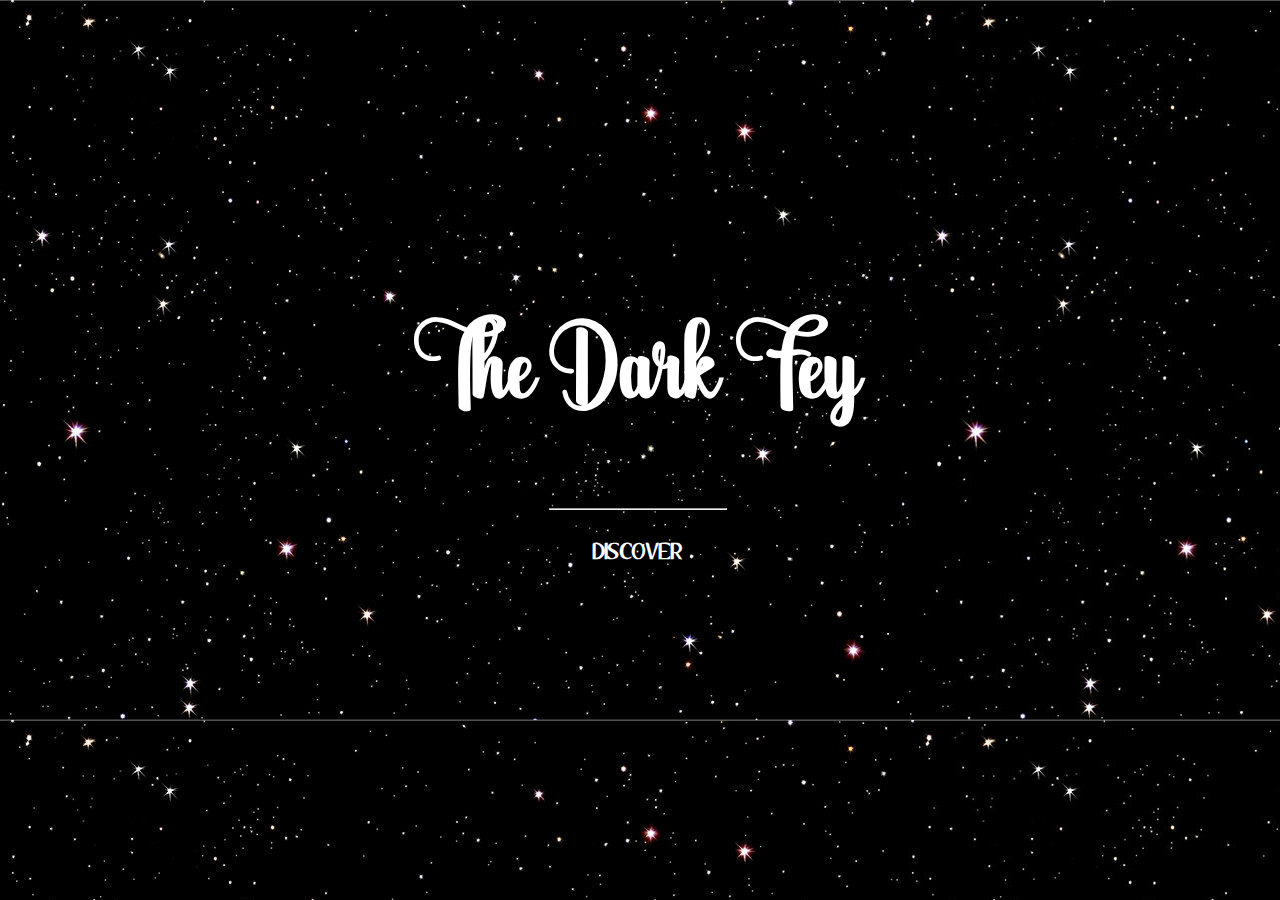
<file: index.html>
<!DOCTYPE html>
<html lang="en">
<head>
  <link rel="stylesheet" href="maleficent.css">
  <link rel="icon" href="images/logoweb.png" type="image/x-icon">
  <title>The Dark Fey</title>
  <meta charset="utf-8">
</head>
<body>
	<main>
	  <div id="middle">
	    <h1>The Dark Fey</h1>
	    <hr>
	    <a id="discover" href="home.html"><b>DISCOVER</b></a>
	  </div>
  	</main>
</body>
</html>
</file>
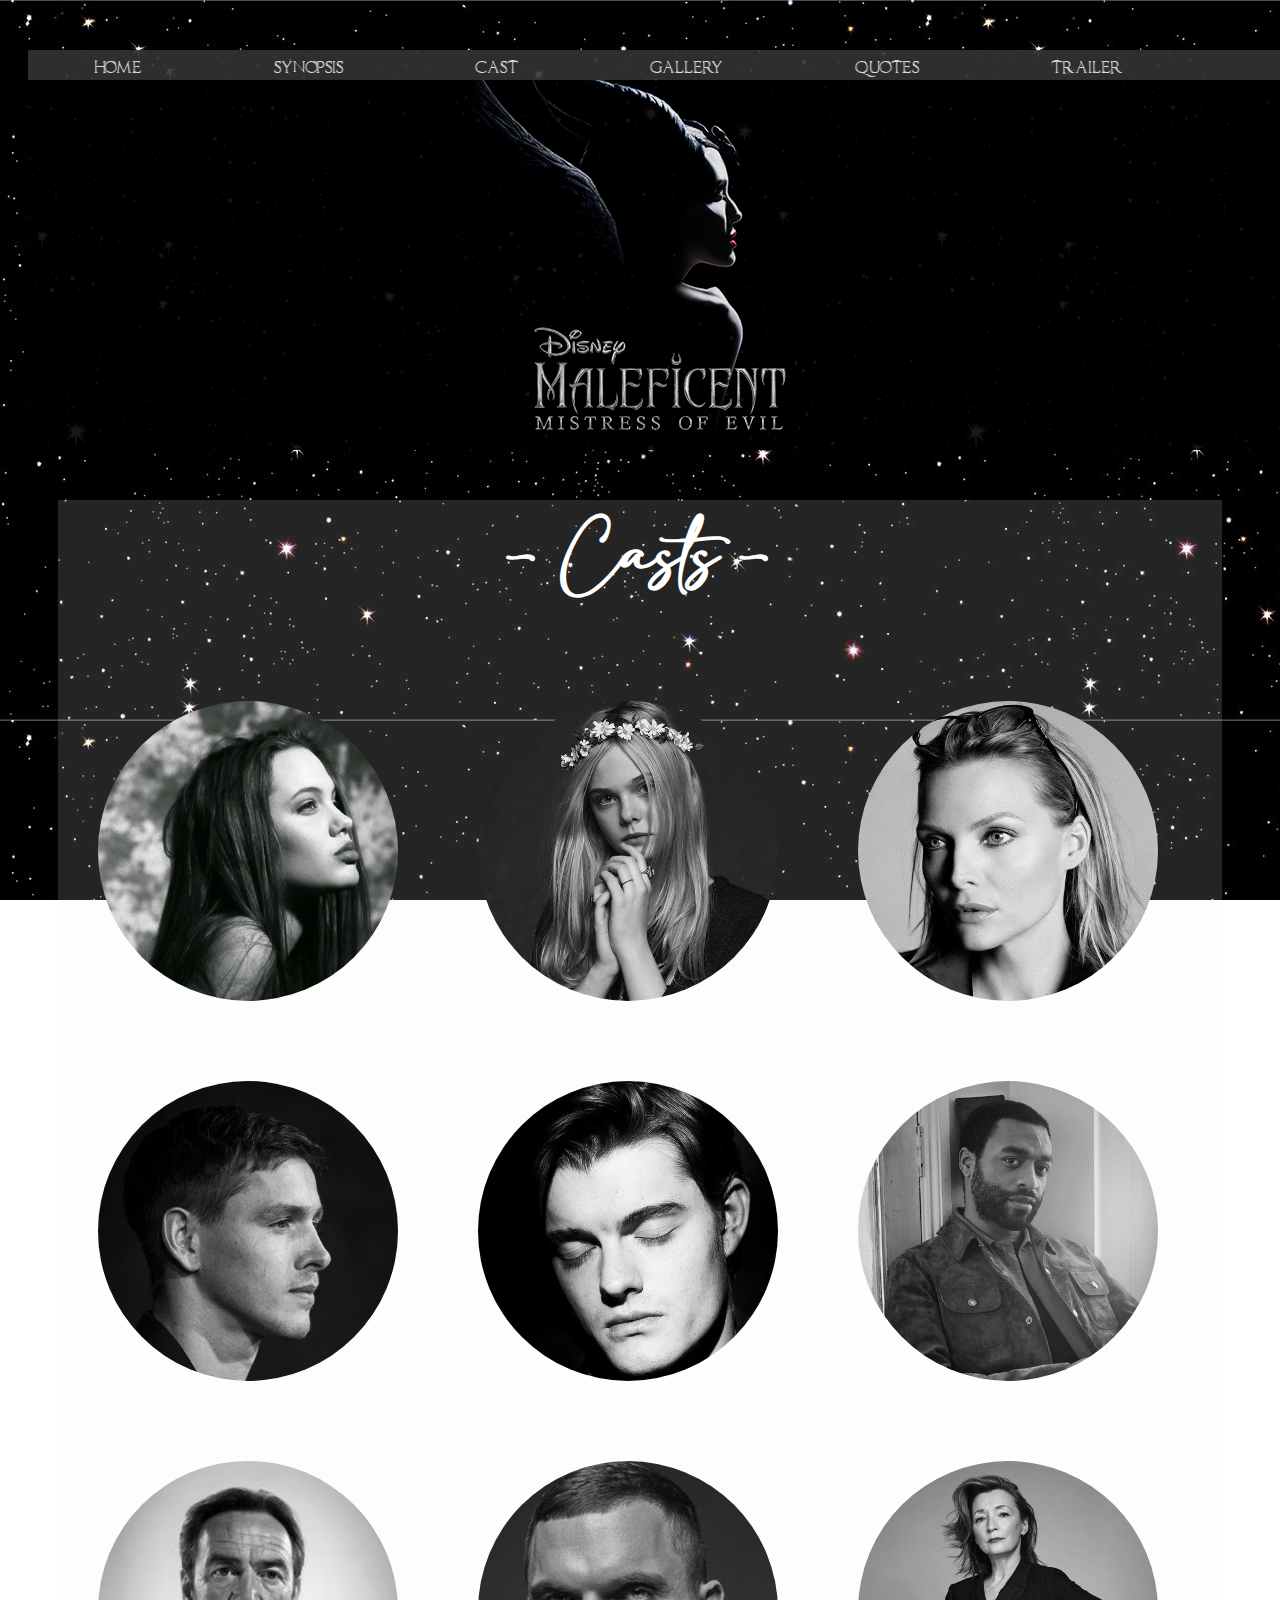
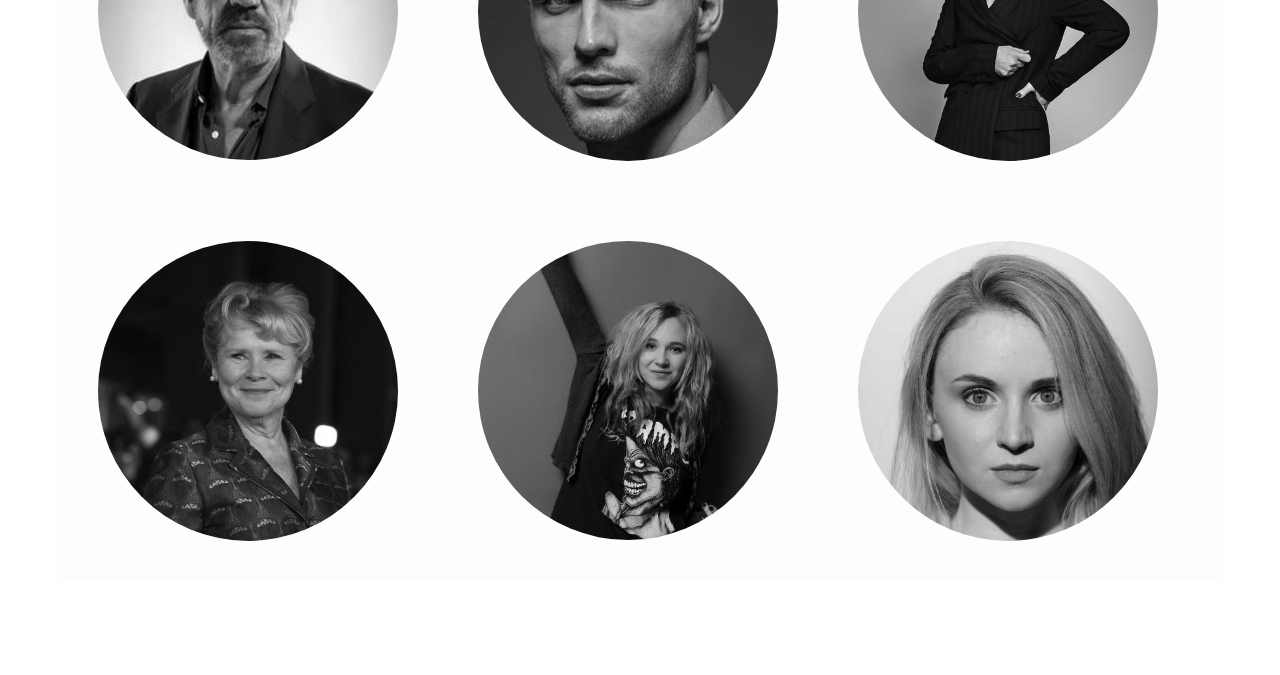
<file: characters.html>
<!DOCTYPE html>
<html lang="en">
<head>
	<link rel="stylesheet" href="maleficent.css">
	<link rel="icon" href="images/logoweb.png" type="image/x-icon">
	<title>Maleficent: Mistress of Evil</title>
	<meta charset="utf-8">
</head>
<body>
	<header>
		<nav class="navigation" id="menu">
			<a href="home.html">HOME</a>
			<a href="synopsis.html">SYNOPSIS</a>
			<a href="characters.html">CAST</a>
			<a href="gallery.html">GALLERY</a>
			<a href="quotes.html">QUOTES</a>
			<a href="trailer.html">TRAILER</a>
			<a href="javascript:void(0);" class="icon" onclick="navFunction()">
				<i class="fa fa-bars"></i>
  			</a>
		</nav>
		<script src="maleficent.js"></script>
	</header>
	<main>
		<h1 class="title">- Casts -</h1>

		<div class="row_cast">
			<div class="frame">
			    <img src="images/cast/maleficent.jpg" alt="Angelina Jolie" class="image">
			    <div class="overlay">Angelina Jolie as Maleficent</div>
			</div>
			<div class="frame">
			    <img src="images/cast/aurora.jpg" alt="Elle fanning" class="image">
			    <div class="overlay">Elle fanning as Aurora</div>
			</div>
			<div class="frame">
			    <img src="images/cast/queen.jpg" alt="Michelle Pfeiffer" class="image">
			    <div class="overlay">Michelle Pfeiffer as Queen Ingrith</div>
			</div>
			<div class="frame">
			    <img src="images/cast/philip.jpg" alt="Harris Dickinson" class="image">
			    <div class="overlay">Harris Dickinson as Prince Philip</div>
			</div>
			<div class="frame">
			    <img src="images/cast/diaval.jpg" alt="Sam Riley" class="image">
			    <div class="overlay">Sam Riley as Diaval</div>
			</div>
			<div class="frame">
			    <img src="images/cast/conall.jpg" alt="Chiwetel Ejiofor" class="image">
			    <div class="overlay">Chiwetel Ejiofor as Conall</div>
			</div>
			
			<div class="frame">
			    <img src="images/cast/king.jpg" alt="Robert Lindsay" class="image">
			    <div class="overlay">Robert Lindsay as King John</div>
			</div>
			<div class="frame">
			    <img src="images/cast/borra.jpg" alt="ED Skrein" class="image">
			    <div class="overlay">ED Skrein as Borra</div>
			</div>
			<div class="frame">
			    <img src="images/cast/fairy2.jpg" alt="Lesley Manville" class="image">
			    <div class="overlay">Lesley Manville as Flittle</div>
			</div>
			<div class="frame">
			    <img src="images/cast/fairy3.jpg" alt="Imelda Staunton" class="image">
			    <div class="overlay">Imelda Staunton as Knotgrass</div>
			</div>
			<div class="frame">
			    <img src="images/cast/fairy1.jpg" alt="Juno Temple" class="image">
			    <div class="overlay">Juno Temple as Thistlewit</div>
			</div>
			<div class="frame">
			    <img src="images/cast/gerda.jpg" alt="Jenn Murray" class="image">
			    <div class="overlay">Jenn Murray as Gerda</div>
			</div>
		</div>
	</main>
	<footer>
		<p>
			&copy; 2020 The Dark Fey
		</p>
	</footer>
</body>
</html>
</file>
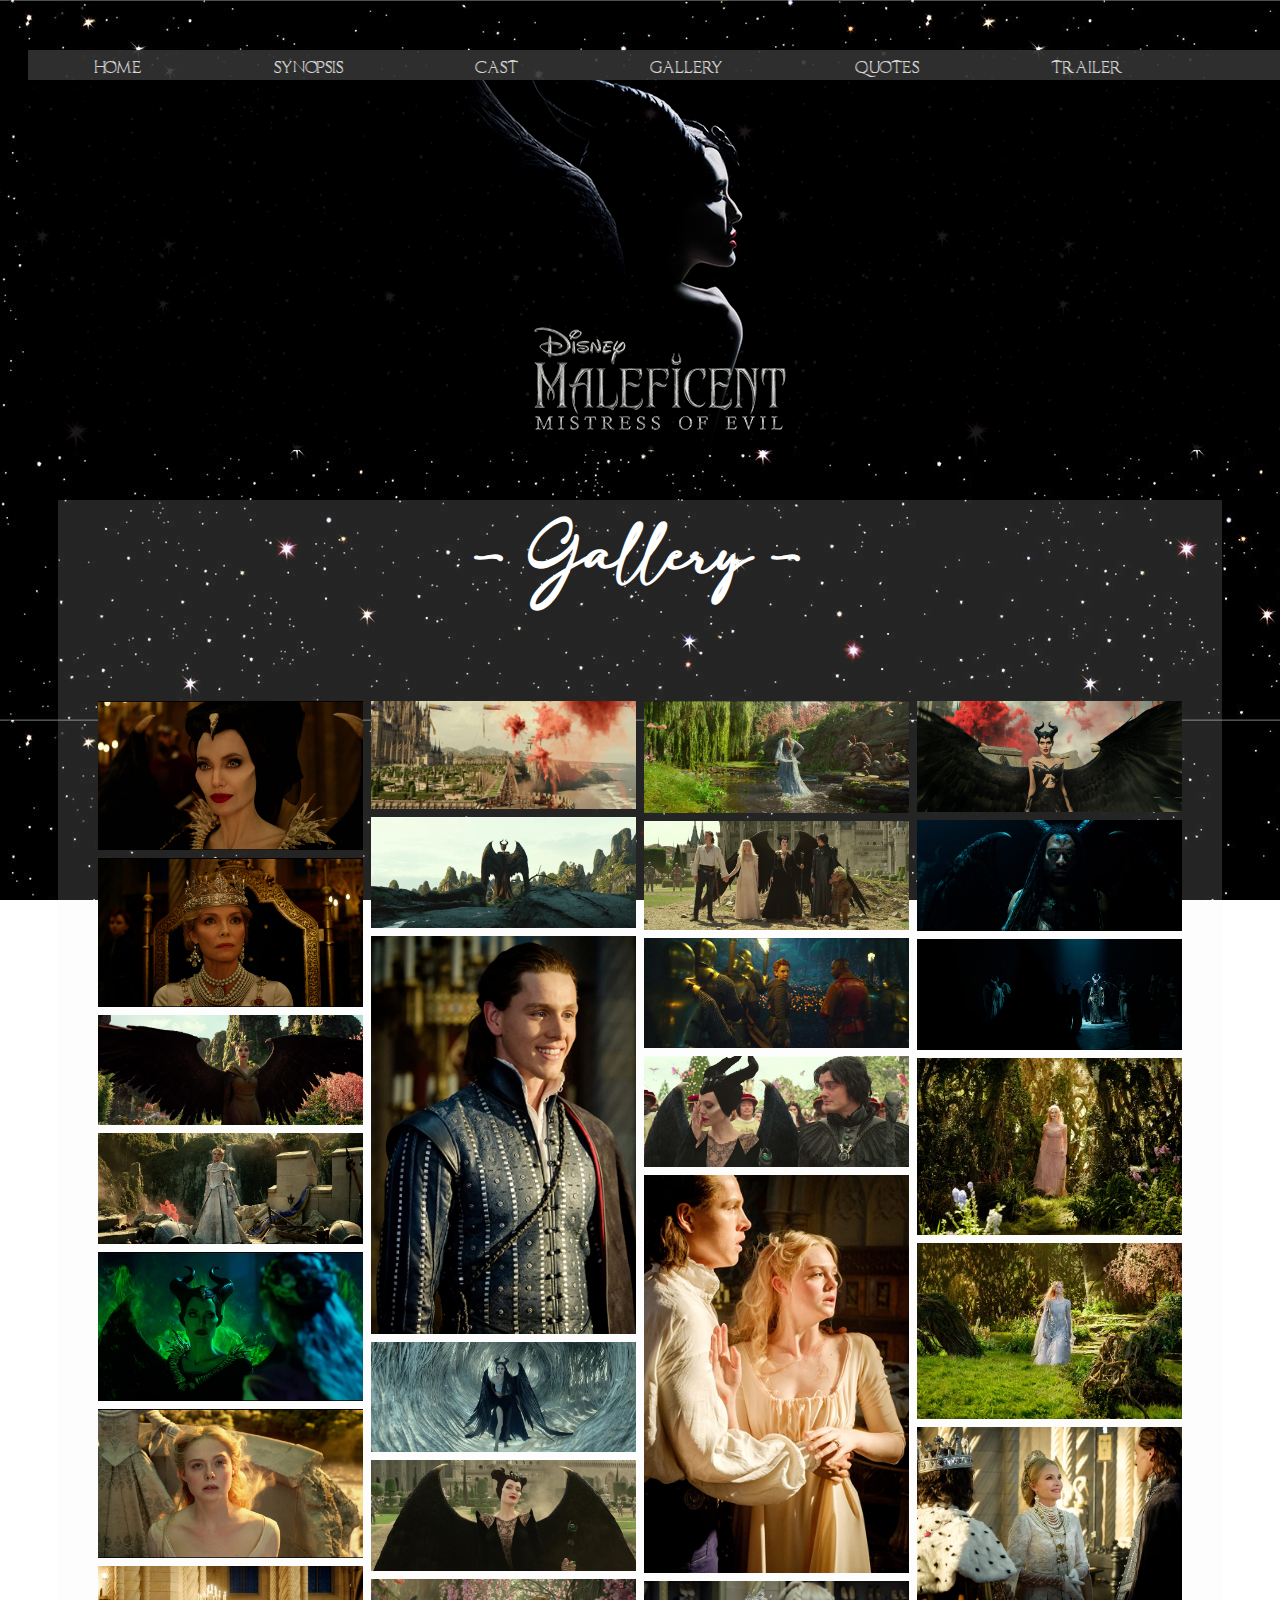
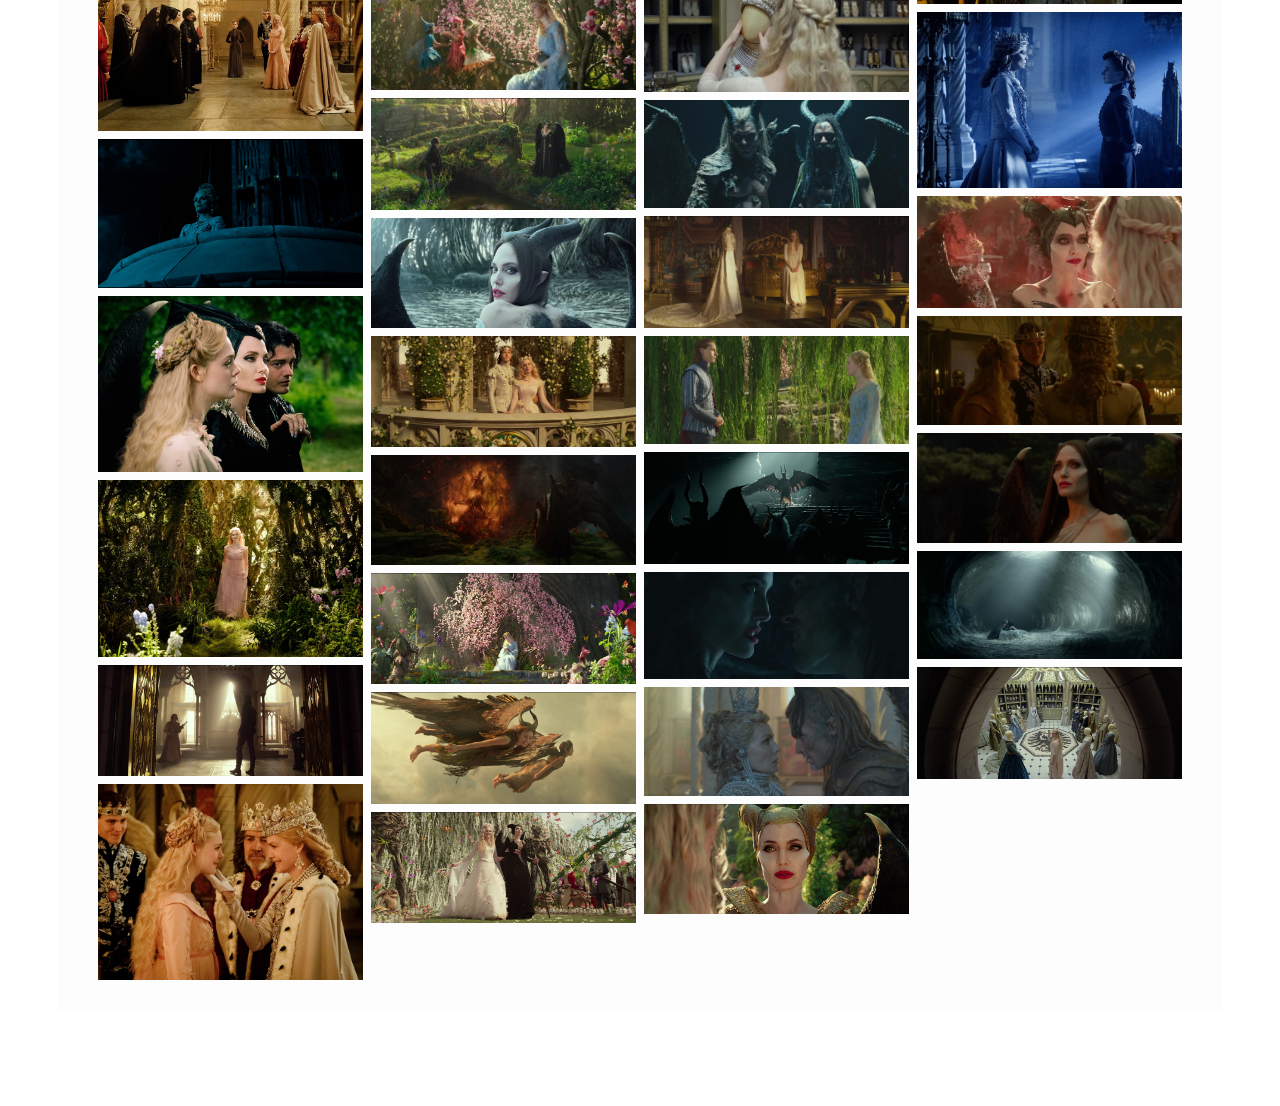
<file: gallery.html>
<!DOCTYPE html>
<html lang="en">
<head>
	<link rel="stylesheet" href="maleficent.css">
	<link rel="icon" href="images/logoweb.png" type="image/x-icon">
	<title>Maleficent: Mistress of Evil</title>
	<meta charset="utf-8">
</head>
<body>
	<header>
		<nav class="navigation" id="menu">
			<a href="home.html">HOME</a>
			<a href="synopsis.html">SYNOPSIS</a>
			<a href="characters.html">CAST</a>
			<a href="gallery.html">GALLERY</a>
			<a href="quotes.html">QUOTES</a>
			<a href="trailer.html">TRAILER</a>
			<a href="javascript:void(0);" class="icon" onclick="navFunction()">
				<i class="fa fa-bars"></i>
  			</a>
		</nav>
		<script src="maleficent.js"></script>
	</header>
	<main>
		<h1 class="title">- Gallery -</h1>
		<div class="images">
			<div class="image_bg">
				<div class="row"> 
				  <div class="column">
				    <img src="images/gallery/1.jpg" alt="picture">
				    <img src="images/gallery/2.jpg" alt="picture">
				    <img src="images/gallery/3.jpg" alt="picture">
				    <img src="images/gallery/4.jpg" alt="picture">
				    <img src="images/gallery/5.jpg" alt="picture">
				    <img src="images/gallery/6.jpg" alt="picture">
				    <img src="images/gallery/7.jpg" alt="picture">
				    <img src="images/gallery/8.jpg" alt="picture">
				    <img src="images/gallery/9.jpg" alt="picture">
				    <img src="images/gallery/10.jpg" alt="picture">
				    <img src="images/gallery/11.jpg" alt="picture">
				    <img src="images/gallery/12.jpg" alt="picture">
				  </div>  
				  <div class="column">
				    <img src="images/gallery/13.jpg" alt="picture">
				    <img src="images/gallery/14.jpg" alt="picture">
				    <img src="images/gallery/49.jpg" alt="picture">
				    <img src="images/gallery/15.jpg" alt="picture">
				    <img src="images/gallery/16.jpg" alt="picture">
				    <img src="images/gallery/17.jpg" alt="picture">
				    <img src="images/gallery/18.jpg" alt="picture">
				    <img src="images/gallery/19.jpg" alt="picture">
				    <img src="images/gallery/20.jpg" alt="picture">
				    <img src="images/gallery/21.jpg" alt="picture">
				    <img src="images/gallery/22.jpg" alt="picture">
				    <img src="images/gallery/23.jpg" alt="picture">
				    <img src="images/gallery/24.jpg" alt="picture">
				  </div>
				  <div class="column">
				    <img src="images/gallery/25.jpg" alt="picture">
				    <img src="images/gallery/26.jpg" alt="picture">
				    <img src="images/gallery/27.jpg" alt="picture">
				    <img src="images/gallery/28.jpg" alt="picture">
				    <img src="images/gallery/50.jpg" alt="picture">
				    <img src="images/gallery/29.jpg" alt="picture">
				    <img src="images/gallery/30.jpg" alt="picture">
				    <img src="images/gallery/31.jpg" alt="picture">
				    <img src="images/gallery/32.jpg" alt="picture">
				    <img src="images/gallery/33.jpg" alt="picture">
				    <img src="images/gallery/34.jpg" alt="picture">
				    <img src="images/gallery/35.jpg" alt="picture">
				    <img src="images/gallery/36.jpg" alt="picture">
				  </div>
				  <div class="column">
				    <img src="images/gallery/37.jpg" alt="picture">
				    <img src="images/gallery/38.jpg" alt="picture">
				    <img src="images/gallery/39.jpg" alt="picture">
				    <img src="images/gallery/40.jpg" alt="picture">
				    <img src="images/gallery/41.jpg" alt="picture">
				    <img src="images/gallery/42.jpg" alt="picture">
				    <img src="images/gallery/43.jpg" alt="picture">
				    <img src="images/gallery/44.jpg" alt="picture">
				    <img src="images/gallery/45.jpg" alt="picture">
				    <img src="images/gallery/46.jpg" alt="picture">
				    <img src="images/gallery/47.jpg" alt="picture">
				    <img src="images/gallery/48.jpg" alt="picture">
				  </div>
				</div>
			</div>
		</div>
	</main>
	<footer>
		<p>
			&copy; 2020 The Dark Fey
		</p>
	</footer>
</body>
</html>
</file>
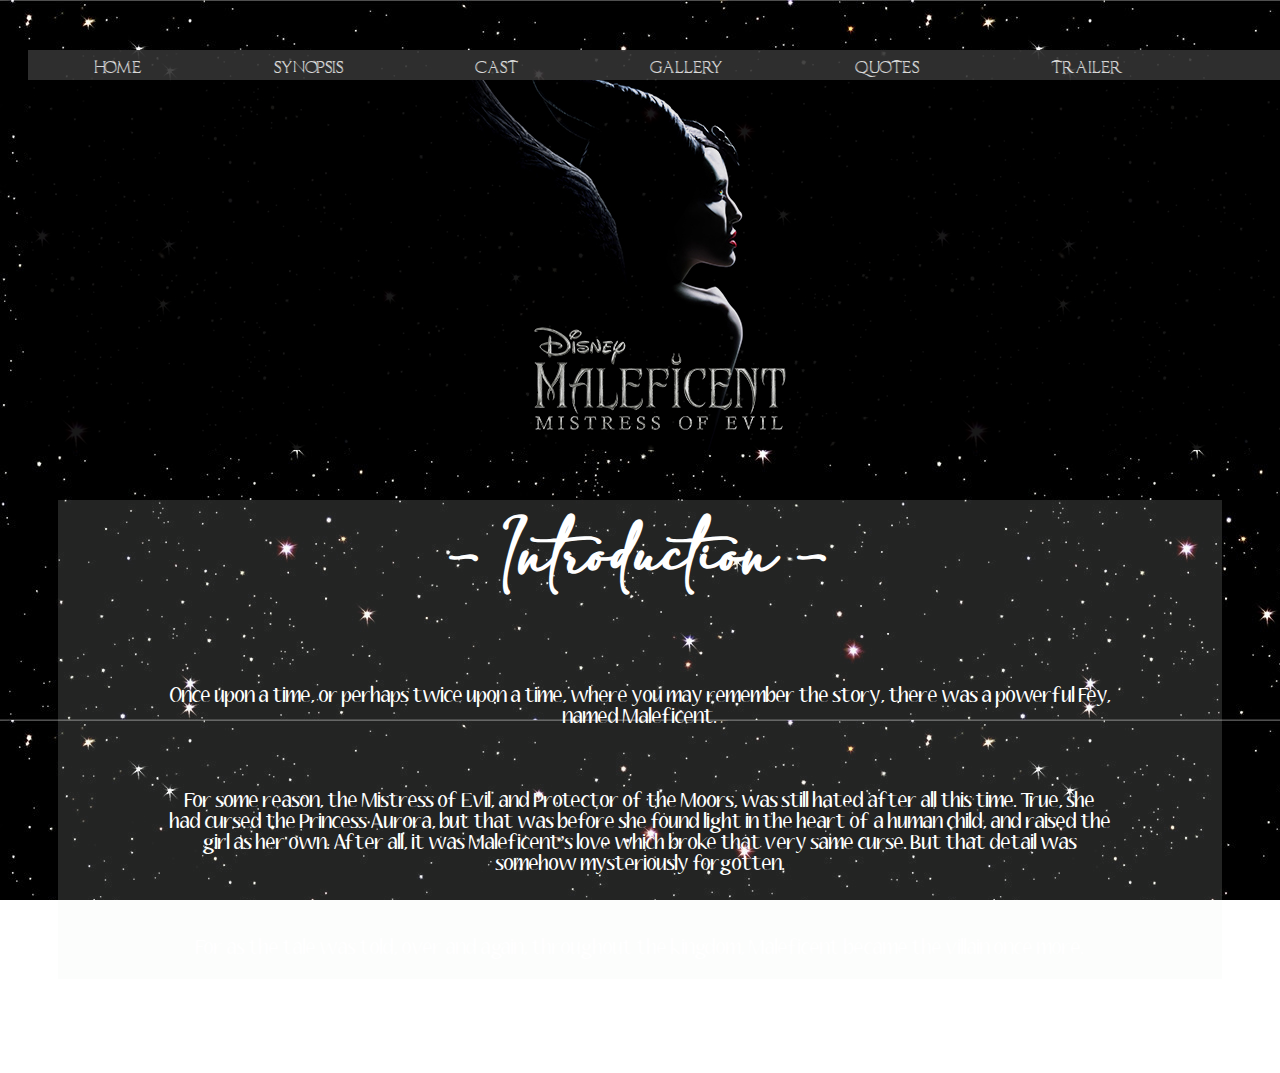
<file: home.html>
<!DOCTYPE html>
<html lang="en">
<head>
	<link rel="stylesheet" href="maleficent.css">
	<link rel="icon" href="images/logoweb.png" type="image/x-icon">
	<title>The Dark Fey</title>
	<meta charset="utf-8">
</head>
<body>
	<header>
		<nav class="navigation" id="menu">
			<a href="home.html">HOME</a>
			<a href="synopsis.html">SYNOPSIS</a>
			<a href="characters.html">CAST</a>
			<a href="gallery.html">GALLERY</a>
			<a href="quotes.html">QUOTES</a>
			<a href="trailer.html">TRAILER</a>
			<a href="javascript:void(0);" class="icon" onclick="navFunction()">
				<i class="fa fa-bars"></i>
  			</a>
		</nav>
		<script src="maleficent.js"></script>
	</header>
	<main>
		<h1 class="title">- Introduction -</h1>

		<p class="home_content">Once upon a time, or perhaps twice upon a time, where you may remember the story, there was a powerful Fey, named Maleficent.
		</p>
		<p class="home_content">
		For some reason, the Mistress of Evil, and Protector of the Moors, was still hated after all this time. True, she had cursed the Princess Aurora, but that was before she found light in the heart of a human child, and raised the girl as her own. After all, it was Maleficent’s love which broke that very same curse. But that detail was somehow mysteriously forgotten.
		</p>
		<p class="home_content">
		For as the tale was told, over and again, throughout the kingdom, Maleficent became the villain once more.</p>

	</main>
	<footer>
		<p>
			&copy; 2020 The Dark Fey
		</p>
	</footer>
</body>
</html>
</file>
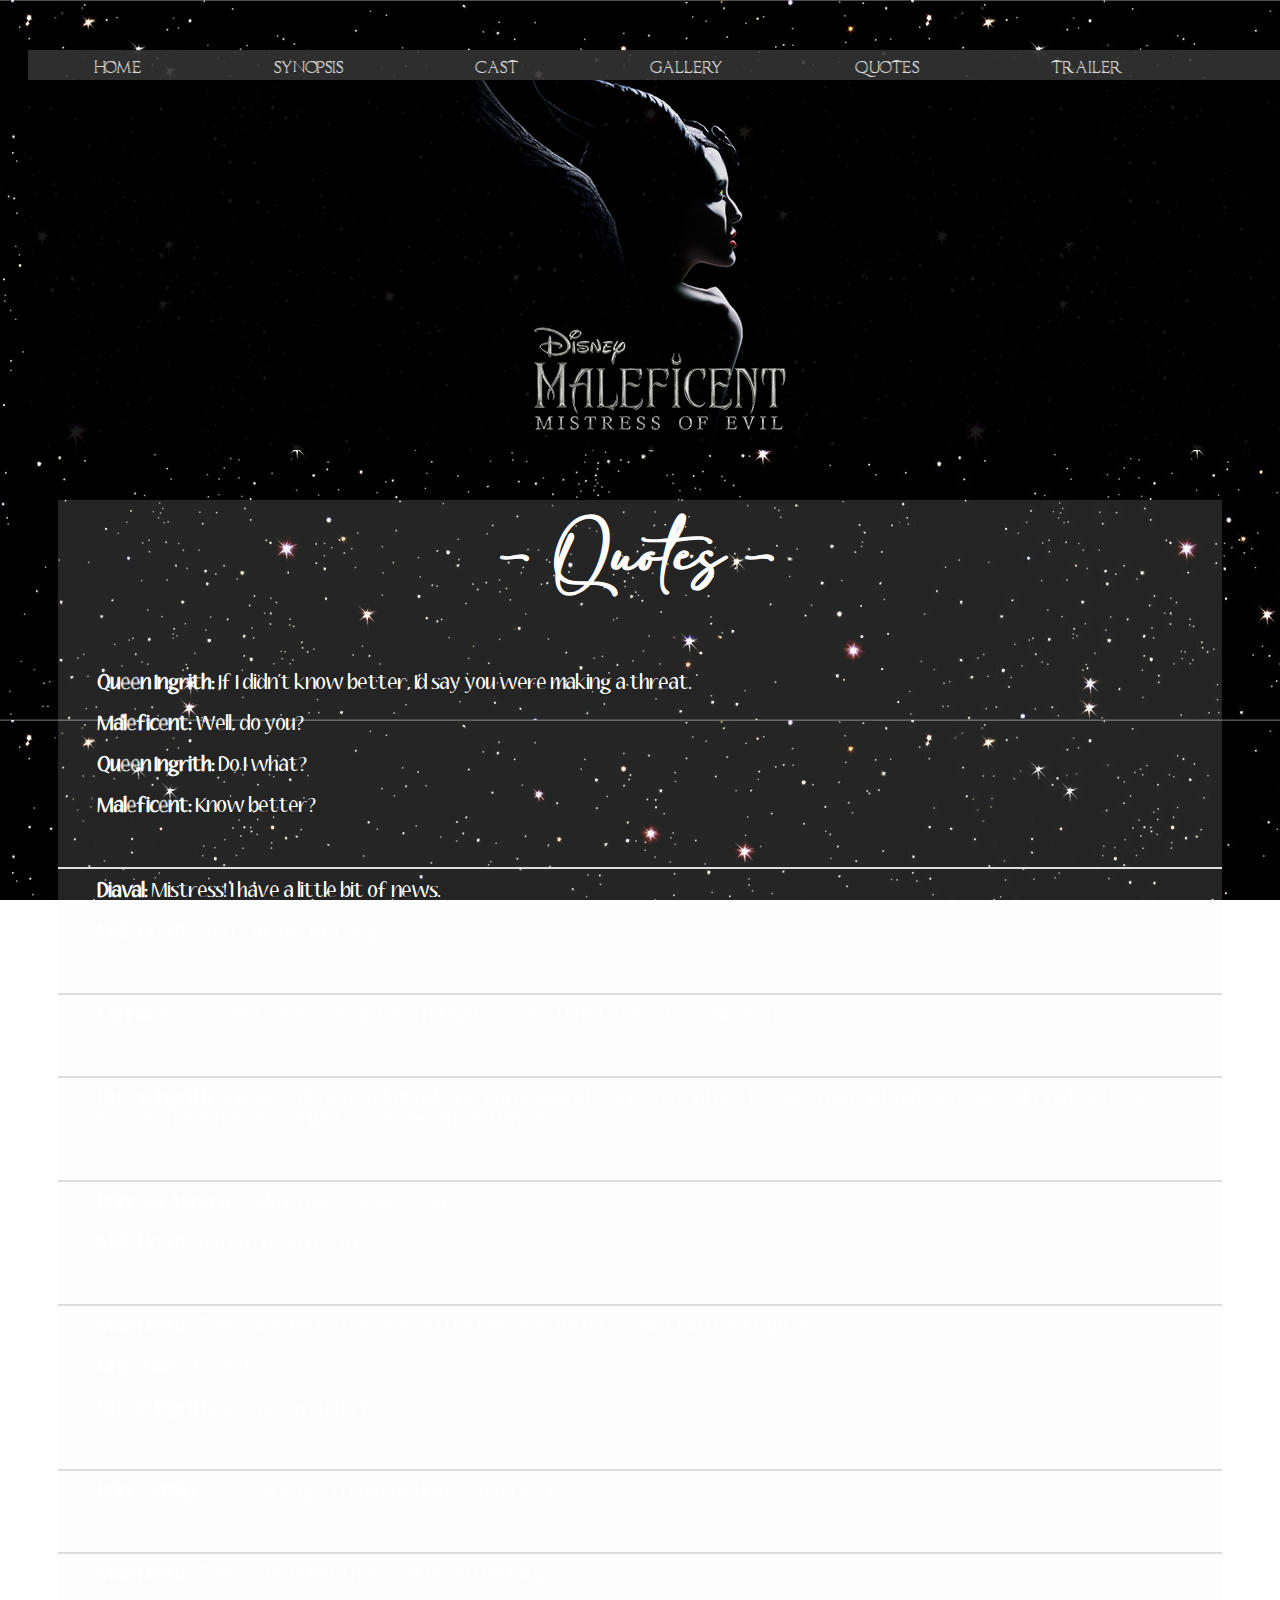
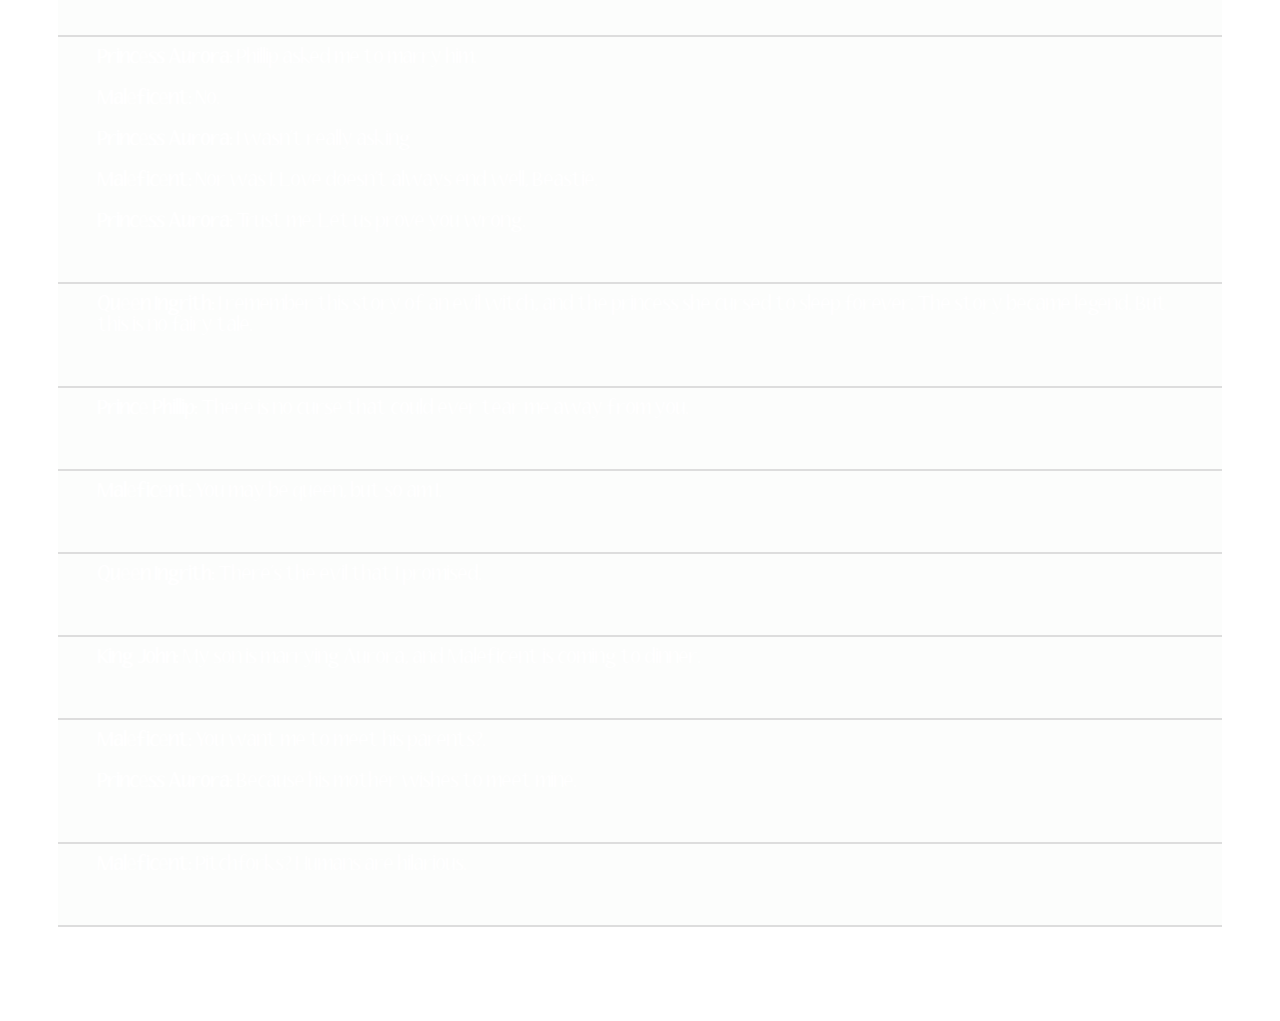
<file: quotes.html>
<!DOCTYPE html>
<html lang="en">
<head>
	<link rel="stylesheet" href="maleficent.css">
	<link rel="icon" href="images/logoweb.png" type="image/x-icon">
	<title>Maleficent: Mistress of Evil</title>
	<meta charset="utf-8">
</head>
<body>
	<header>
		<nav class="navigation" id="menu">
			<a href="home.html">HOME</a>
			<a href="synopsis.html">SYNOPSIS</a>
			<a href="characters.html">CAST</a>
			<a href="gallery.html">GALLERY</a>
			<a href="quotes.html">QUOTES</a>
			<a href="trailer.html">TRAILER</a>
			<a href="javascript:void(0);" class="icon" onclick="navFunction()">
				<i class="fa fa-bars"></i>
  			</a>
		</nav>
		<script src="maleficent.js"></script>
	</header>
	<main>
		<h1 class="title">- Quotes -</h1>

		<table>
	      <tr>
	        <th></th>
	      </tr>
	      <tr>
	        <td><b>Queen Ingrith:</b> If I didn't know better, I'd say you were making a threat.</td>
	      </tr>
	      <tr>
	        <td><b>Maleficent:</b> Well, do you?</td>
	      </tr>
	      <tr>
	        <td><b>Queen Ingrith:</b> Do I what?</td>
	      </tr>
	      <tr>
	        <td class="end"><b>Maleficent:</b> Know better?</td>
	      </tr>
	      <tr>
	        <th></th>
	      </tr>
	      <tr>
	        <td><b>Diaval:</b> Mistress! I have a little bit of news.</td>
	      </tr>
	      <tr>
	        <td class="end"><b>Maleficent:</b> Don't ruin my morning</td>
	      </tr>
	      <tr>
	        <td class="end"><b>Connal:</b> You've spent years caring for a human. Now it's time to care for your own</td>
	      </tr>
	      <tr>
	        <td class="end"><b>Queen Ingrith:</b> You have done an admirable job going against your own nature to raise this child, but now she will finally get the love of a real mother. Tonight, I consider Aurora my own.</td>
	      </tr>
	      <tr>
	      	<td><b>Princess Aurora:</b> Godmother, this isn't you!</td>
	      </tr>
	      <tr>
	      	<td class="end"><b>Maleficent:</b> You do not know me.</td>
	      </tr>
	      <tr>
	      	<td><b>Maleficent:</b> There are many who prey on the innocent. I'm sure your kind would agree.</td>
	      </tr>
	      <tr>
	      	<td><b>King John:</b> My kind?</td>
	      </tr>
	      <tr>
	      	<td class="end"><b>Queen Ingrith:</b> She means humans</td>
	      </tr>
	      <tr>
	      	<td class="end"><b>Prince Phillip:</b> Five years ago, I thought I lost you forever.</td>
	      </tr>
	      <tr>
	      	<td class="end"><b>Maleficent:</b> There is no union, there will be no wedding!</td>
	      </tr>
	      <tr>
	      	<td><b>Princess Aurora:</b> Phillip asked me to marry him.</td>
	      </tr>
	      <tr>
	      	<td><b>Maleficent:</b> No.</td>
	      </tr>
	      <tr>
	      	<td><b>Princess Aurora:</b> I wasn't really asking</td>
	      </tr>
	      <tr>
	      	<td><b>Maleficent:</b> Nor was I. Love doesn't always end well, Beastie.</td>
	      </tr>
	      <tr>
	      	<td class="end"><b>Princess Aurora:</b> Trust me. Let us prove you wrong.</td>
	      </tr>
	      <tr>
	      	<td class="end"><b>Queen Ingrith:</b> I remember this story of an evil witch, and the princess she cursed to sleep forever. The story became legend. But this is no fairy tale.</td>
	      </tr>
	      <tr>
	      	<td class="end"><b>Prince Phillip:</b> There is no curse that could ever tear me away from you.</td>
	      </tr>
	      <tr>
	      	<td class="end"><b>Maleficent:</b> You may be queen, but so am I.</td>
	      </tr>
	      <tr>
	      	<td class="end"><b>Queen Ingrith:</b> There's the evil that I promised.</td>
	      </tr>
	      <tr>
	      	<td class="end"><b>King John:</b> My son is marrying Aurora, and Maleficent is coming to dinner.</td>
	      </tr>
	      <tr>
	      	<td><b>Maleficent:</b> You want me to meet his parents?.</td>
	      </tr>
	      <tr>
	      	<td class="end"><b>Princess Aurora:</b> Because his mother wishes to meet mine.</td>
	      </tr>
	      <tr>
	      	<td class="end"><b>Maleficent:</b> Pitchforks? Humans are hilarious.</td>
	      </tr>
	    </table>

	</main>
	<footer>
		<p>
			&copy; 2020 The Dark Fey
		</p>
	</footer>
</body>
</html>
</file>
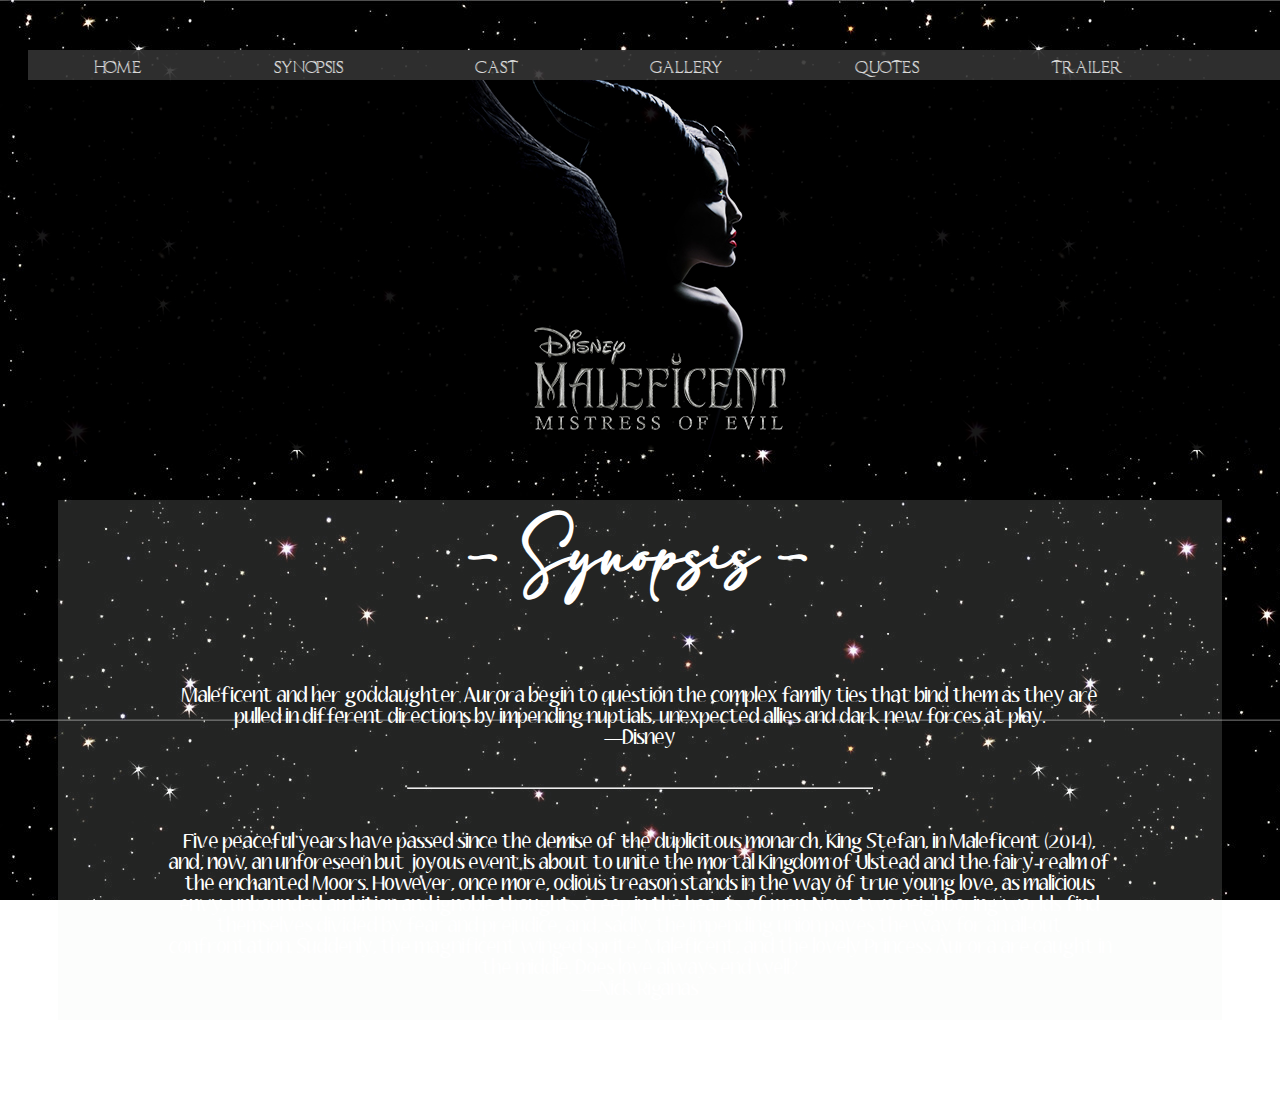
<file: synopsis.html>
<!DOCTYPE html>
<html lang="en">
<head>
	<link rel="stylesheet" href="maleficent.css">
	<link rel="icon" href="images/logoweb.png" type="image/x-icon">
	<title>Maleficent: Mistress of Evil</title>
	<meta charset="utf-8">
</head>
<body>
	<header>
		<nav class="navigation" id="menu">
			<a href="home.html">HOME</a>
			<a href="synopsis.html">SYNOPSIS</a>
			<a href="characters.html">CAST</a>
			<a href="gallery.html">GALLERY</a>
			<a href="quotes.html">QUOTES</a>
			<a href="trailer.html">TRAILER</a>
			<a href="javascript:void(0);" class="icon" onclick="navFunction()">
				<i class="fa fa-bars"></i>
  			</a>
		</nav>
		<script src="maleficent.js"></script>
	</header>
	<main>
		<h1 class="title">- Synopsis -</h1>

		<p class="synopsis_content">
			Maleficent and her goddaughter Aurora begin to question the complex family ties that bind them as they are pulled in different directions by impending nuptials, unexpected allies and dark new forces at play.
		<br>
			—Disney
		</p>
		<hr>
		<p class="synopsis_content">
			Five peaceful years have passed since the demise of the duplicitous monarch, King Stefan, in Maleficent (2014), and, now, an unforeseen but joyous event is about to unite the mortal Kingdom of Ulstead and the fairy-realm of the enchanted Moors. However, once more, odious treason stands in the way of true young love, as malicious envy, unbounded ambition and ignoble thoughts creep in the hearts of men. Now, two neighboring worlds find themselves divided by fear and prejudice, and, sadly, the impending union paves the way for an all-out confrontation. Suddenly, the magnificent winged sprite, Maleficent, and the lovely Princess Aurora are caught in the middle. Does love always end well?
		<br>
			—Nick Riganas
		</p>
	</main>
	<footer>
		<p>
			&copy; 2020 The Dark Fey
		</p>
	</footer>
</body>
</html>
</file>
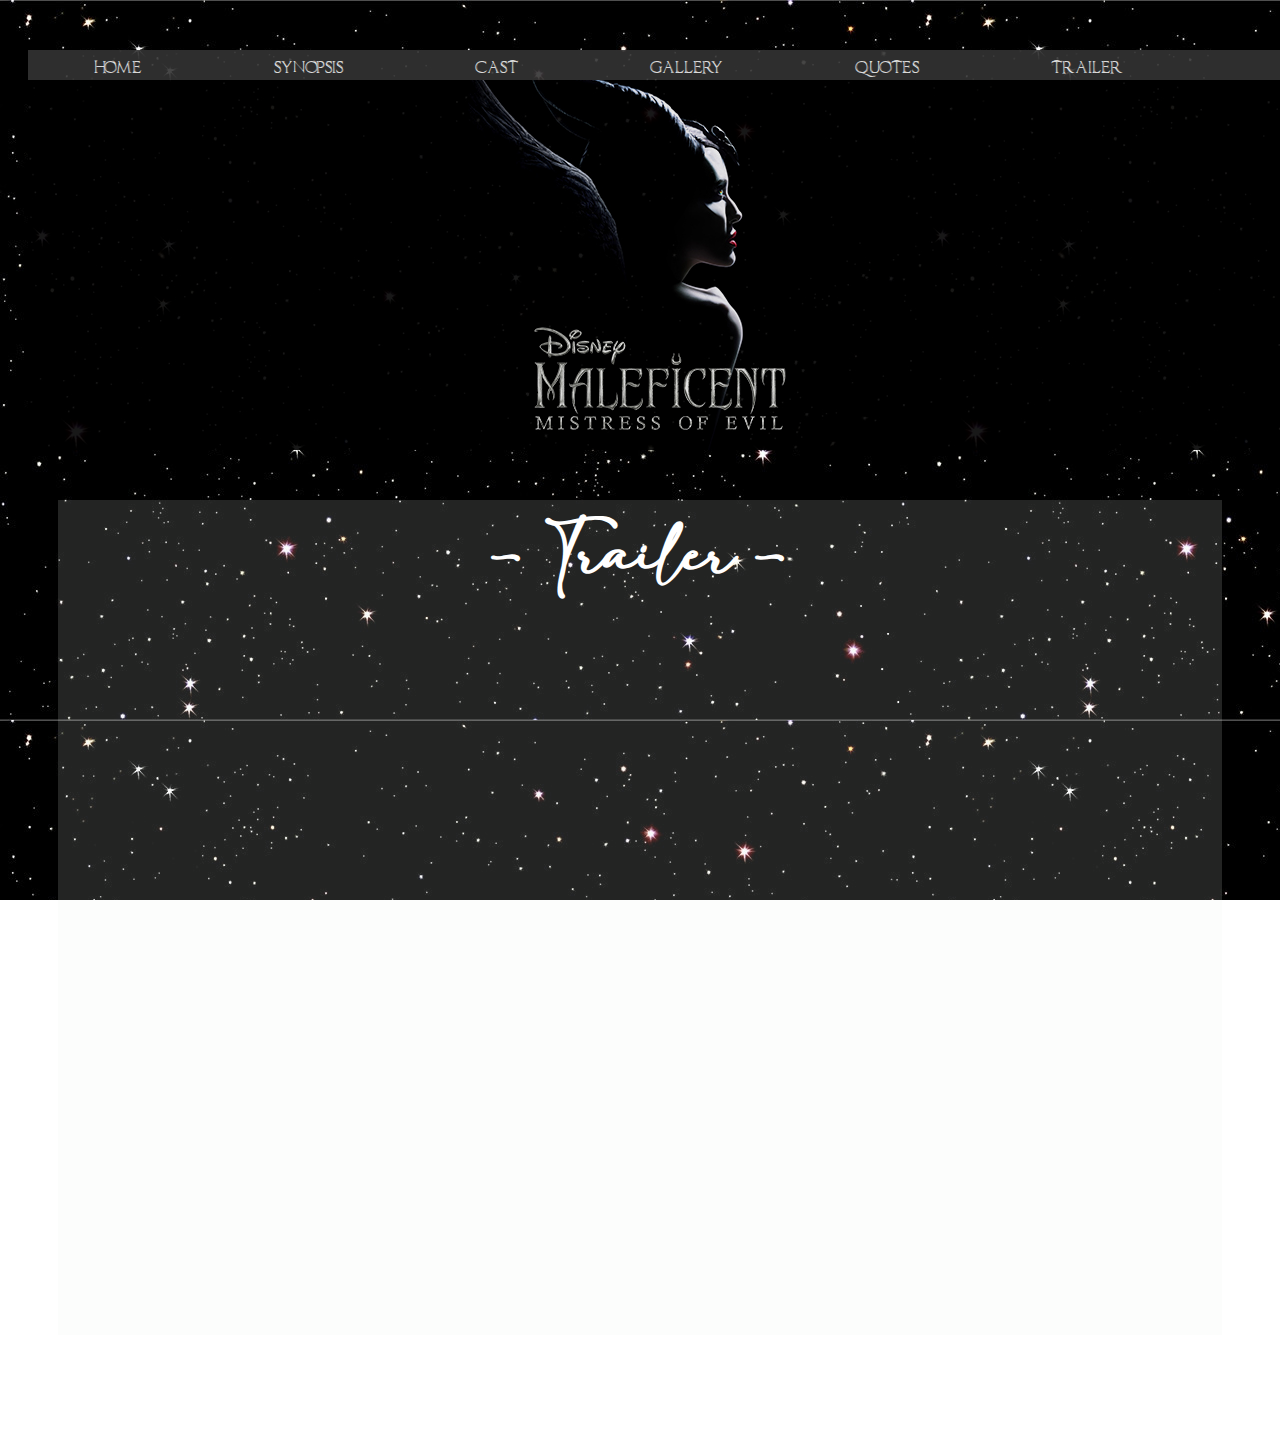
<file: trailer.html>
<!DOCTYPE html>
<html lang="en">
<head>
	<link rel="stylesheet" href="maleficent.css">
	<link rel="icon" href="images/logoweb.png" type="image/x-icon">
	<title>Maleficent: Mistress of Evil</title>
	<meta charset="utf-8">
</head>
<body>
	<header>
		<nav class="navigation" id="menu">
			<a href="home.html">HOME</a>
			<a href="synopsis.html">SYNOPSIS</a>
			<a href="characters.html">CAST</a>
			<a href="gallery.html">GALLERY</a>
			<a href="quotes.html">QUOTES</a>
			<a href="trailer.html">TRAILER</a>
			<a href="javascript:void(0);" class="icon" onclick="navFunction()">
				<i class="fa fa-bars"></i>
  			</a>
		</nav>
		<script src="maleficent.js"></script>
	</header>
	<main>
		<h1 class="title">- Trailer -</h1>

		<iframe src="https://www.youtube.com/embed/n0OFH4xpPr4" allow="accelerometer; autoplay; encrypted-media; gyroscope; picture-in-picture" allowfullscreen></iframe>
		<br>
		<iframe src="https://www.youtube.com/embed/yL1f8yNxGBk" allow="accelerometer; autoplay; encrypted-media; gyroscope; picture-in-picture" allowfullscreen></iframe>

		<p></p>

	</main>
	<footer>
		<p>
			&copy; 2020 The Dark Fey
		</p>
	</footer>
</body>
</html>
</file>
<file: maleficent.css>
/*Font CSS*/

@font-face{
  font-family: Aubrey;
  src: url(fonts/AUBREY1__.TTF);
}
@font-face{
  font-family: ImperatorBronzeSmallCaps;
  src: url(fonts/ImperatorBronzeSmallCaps.ttf);
}
@font-face{
  font-family: WolfBanePro;
  src: url(fonts/WolfBanePro.ttf);
}
@font-face{
  font-family: MaleficFont;
  src: url(fonts/MALEFICFONTBYJENIZU3.ttf);
}
@font-face{
  font-family: corona;
  src: url(fonts/corona.ttf);
}

/*End of Font CSS*/

/*General CSS*/
body {
	background-image: url("images/stars1.jpg");
	background-attachment: fixed;
}
header {
	background-image: url("images/mal1.jpg");
	background-repeat: no-repeat;
	background-position: center;
	margin: 50px;
	margin-left: 20px;
	width: 100%;
	height: 400px;
	background-color: black;
	opacity: 90%;
	color: white;
}
.navigation {
	overflow: hidden;
  background-color: #333;
}
.navigation a {
	font-family: ImperatorBronzeSmallCaps;
	float: left;
  display: block;
  color: #f2f2f2;
  text-align: center;
  padding: 10px 66px;
  text-decoration: none;
  font-size: 15px;
}
.navigation a:hover {
  background-color: #ddd;
  color: black;
}


.navigation .icon {
  display: none;
}

@media screen and (max-width: 600px) {
  .navigation a:not(:first-child) {display: none;}
  .navigation a.icon 
  {
    float: right;
    display: block;
  }
}

@media screen and (max-width: 600px) {
  .navigation.responsive {position: relative;}
  .navigation.responsive .icon 
  {
    position: absolute;
    right: 0;
    top: 0;
  }
  .navigation.responsive a 
  {
    float: none;
    display: block;
    text-align: left;
  }
}

p {
	padding-top: 10px;
	color: white;
	text-align: center;
}
.title {
	text-align: center;
	color: white;
	font-family: corona;
  padding-bottom: 20px;
  font-size: 45px;
}

main {
	background-image: url(images/15.png);
	margin: 50px;
}

footer {
  font-family: MaleficFont;
}

/*End of General CSS*/

/*Index CSS*/

#middle {
  font-family: WolfBanePro, monospace;
  font-size: 45px;
  color: white;
  position: absolute;
  top: 50%;
  left: 50%;
  transform: translate(-225px, -210px);
  text-align: center;
}

#discover{
  font-family: Aubrey;
  font-size: 20px;
  padding: 10px;
  text-decoration: none;
  color: white;
}

hr {
  margin: auto;
  width: 40%;
}

#middle a:hover {
  background-color: #b30000;
  color: white;
}


/*End of Index CSS*/

/*Home CSS*/

.home_content{
   padding: 25px 110px 20px;
   font-size: 18px;
   font-family: Aubrey;
}

/*End of Home CSS*/

/*Synopsis CSS*/

.synopsis_content{
   padding: 25px 110px 20px;
   font-size: 18px;
   font-family: Aubrey;
}

/*End of Synopsis CSS*/

/*Gallery CSS*/

* {
  box-sizing: border-box;
}

.image_bg {
  text-align: center;
  padding: 32px;
}

.row {
  display: flex;
  flex-wrap: wrap;
  padding: 0 4px;
}

.column {
  flex: 25%;
  max-width: 25%;
  padding: 0 4px;
}

.column img {
  margin-top: 8px;
  vertical-align: middle;
  width: 100%;
}


@media screen and (max-width: 800px) {
  .column 
  {
    flex: 50%;
    max-width: 50%;
  }
}


@media screen and (max-width: 600px) {
  .column 
  {
    flex: 100%;
    max-width: 100%;
  }
}

/*End of Gallery CSS*/

/*Cast CSS*/
* {box-sizing: border-box;}

.column_cast {
  float: left;
  width: 33.33%;
  padding: 5px;
}


.row_cast::after {
  content: "";
  clear: both;
  display: table;
}

.frame {
  position: relative;
  width: 50%;
  max-width: 300px;
  float: left;
  margin: 40px;
}

.image {
  display: block;
  width: 100%;
  height: 100%;
  border-radius: 50%;
}

.overlay {
  position: absolute; 
  bottom: 0; 
  background: rgb(0, 0, 0);
  background: rgba(0, 0, 0, 0.5);
  width: 100%;
  transition: .5s ease;
  opacity:0;
  color: white;
  font-family: Aubrey;
  font-size: 20px;
  padding: 20px;
  text-align: center;
}

.frame:hover .overlay {
  opacity: 1;
}


/*End of Cast CSS*/

/*Quotes Cast CSS*/

table {
  border-collapse: collapse;
  width: 100%;
}

.end {
  border-bottom: 2px solid #ddd;
  padding-bottom: 50px;
}

td {
  padding: 10px 40px 10px;
  text-align: left;
  border-bottom: 0px;
  color: white;
  font-family: Aubrey;
  font-size: 18px;
}

/*End of Quotes CSS*/

/*Trailer CSS*/

iframe {
	display: block;
  margin: auto;
	width: 560px;
	height: 315px;
  border: 0;
  border: 0;
}

/*End of Trailer CSS*/
</file>
